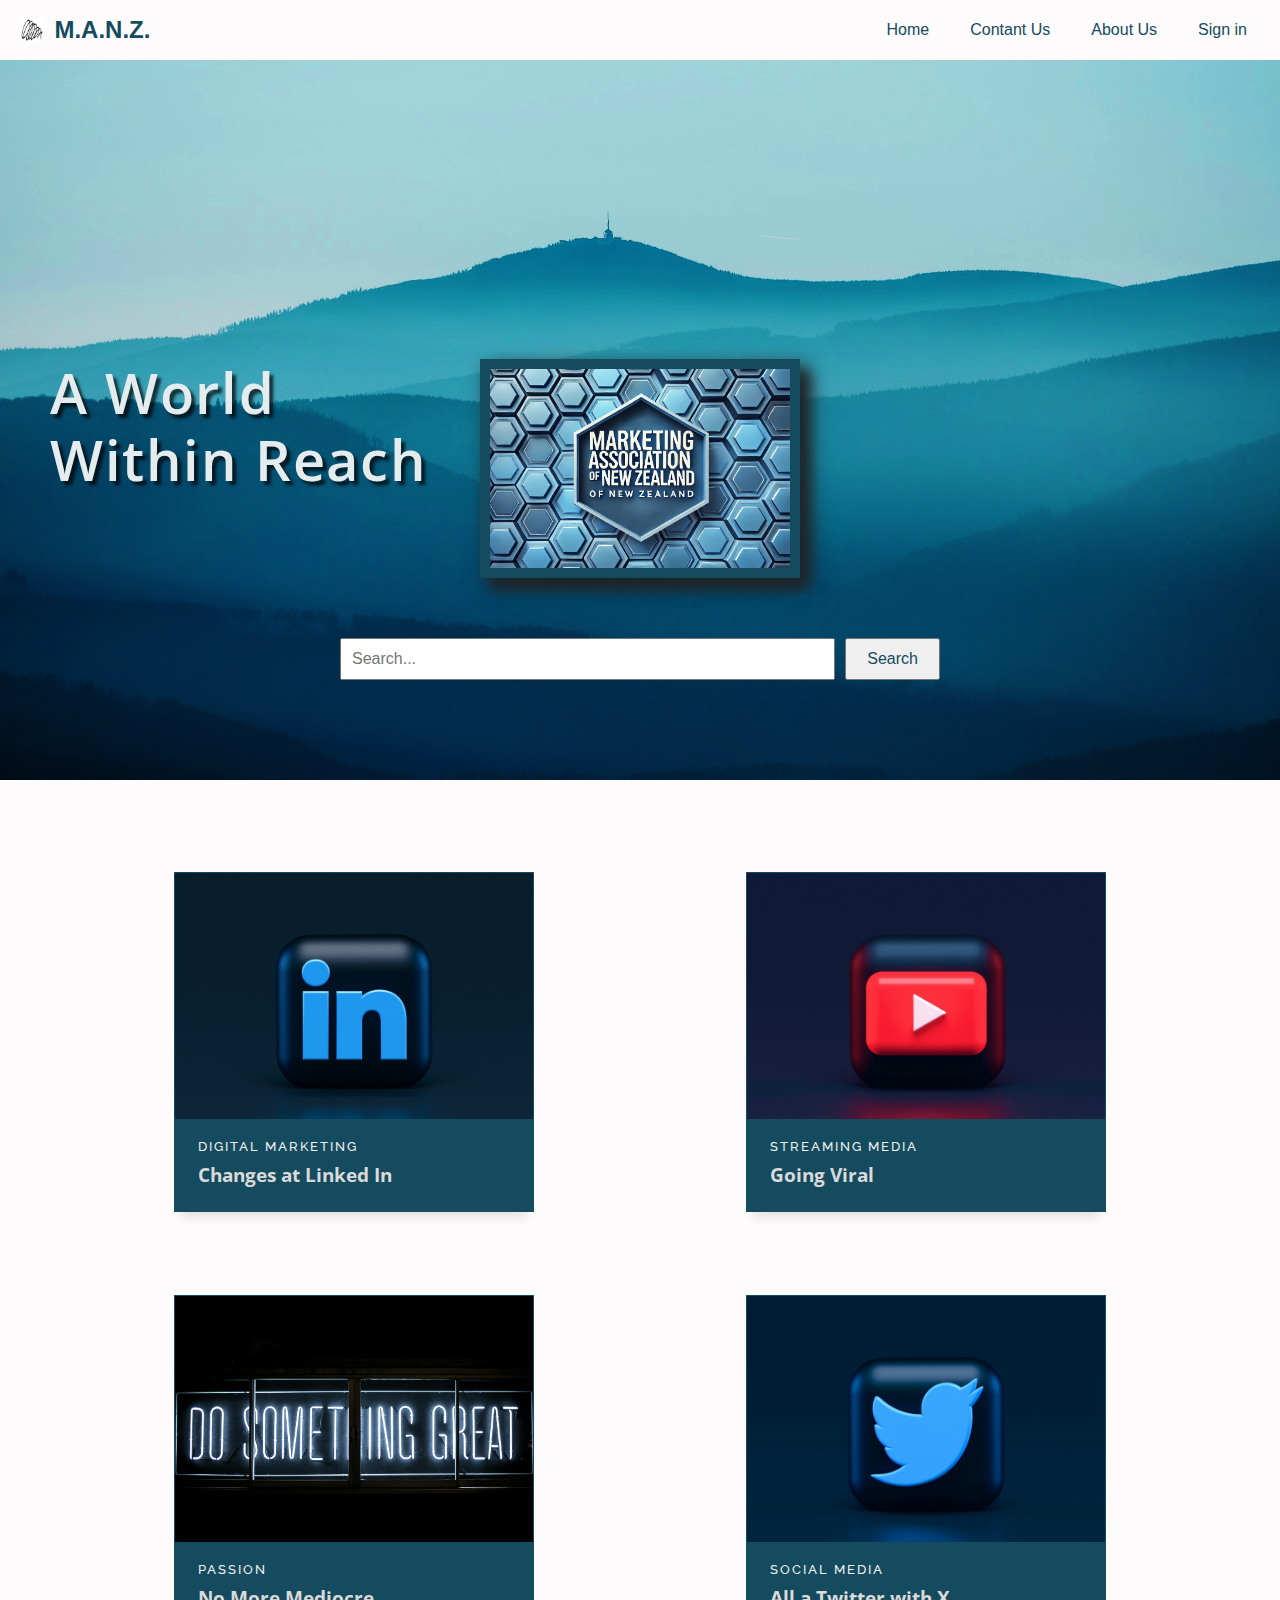
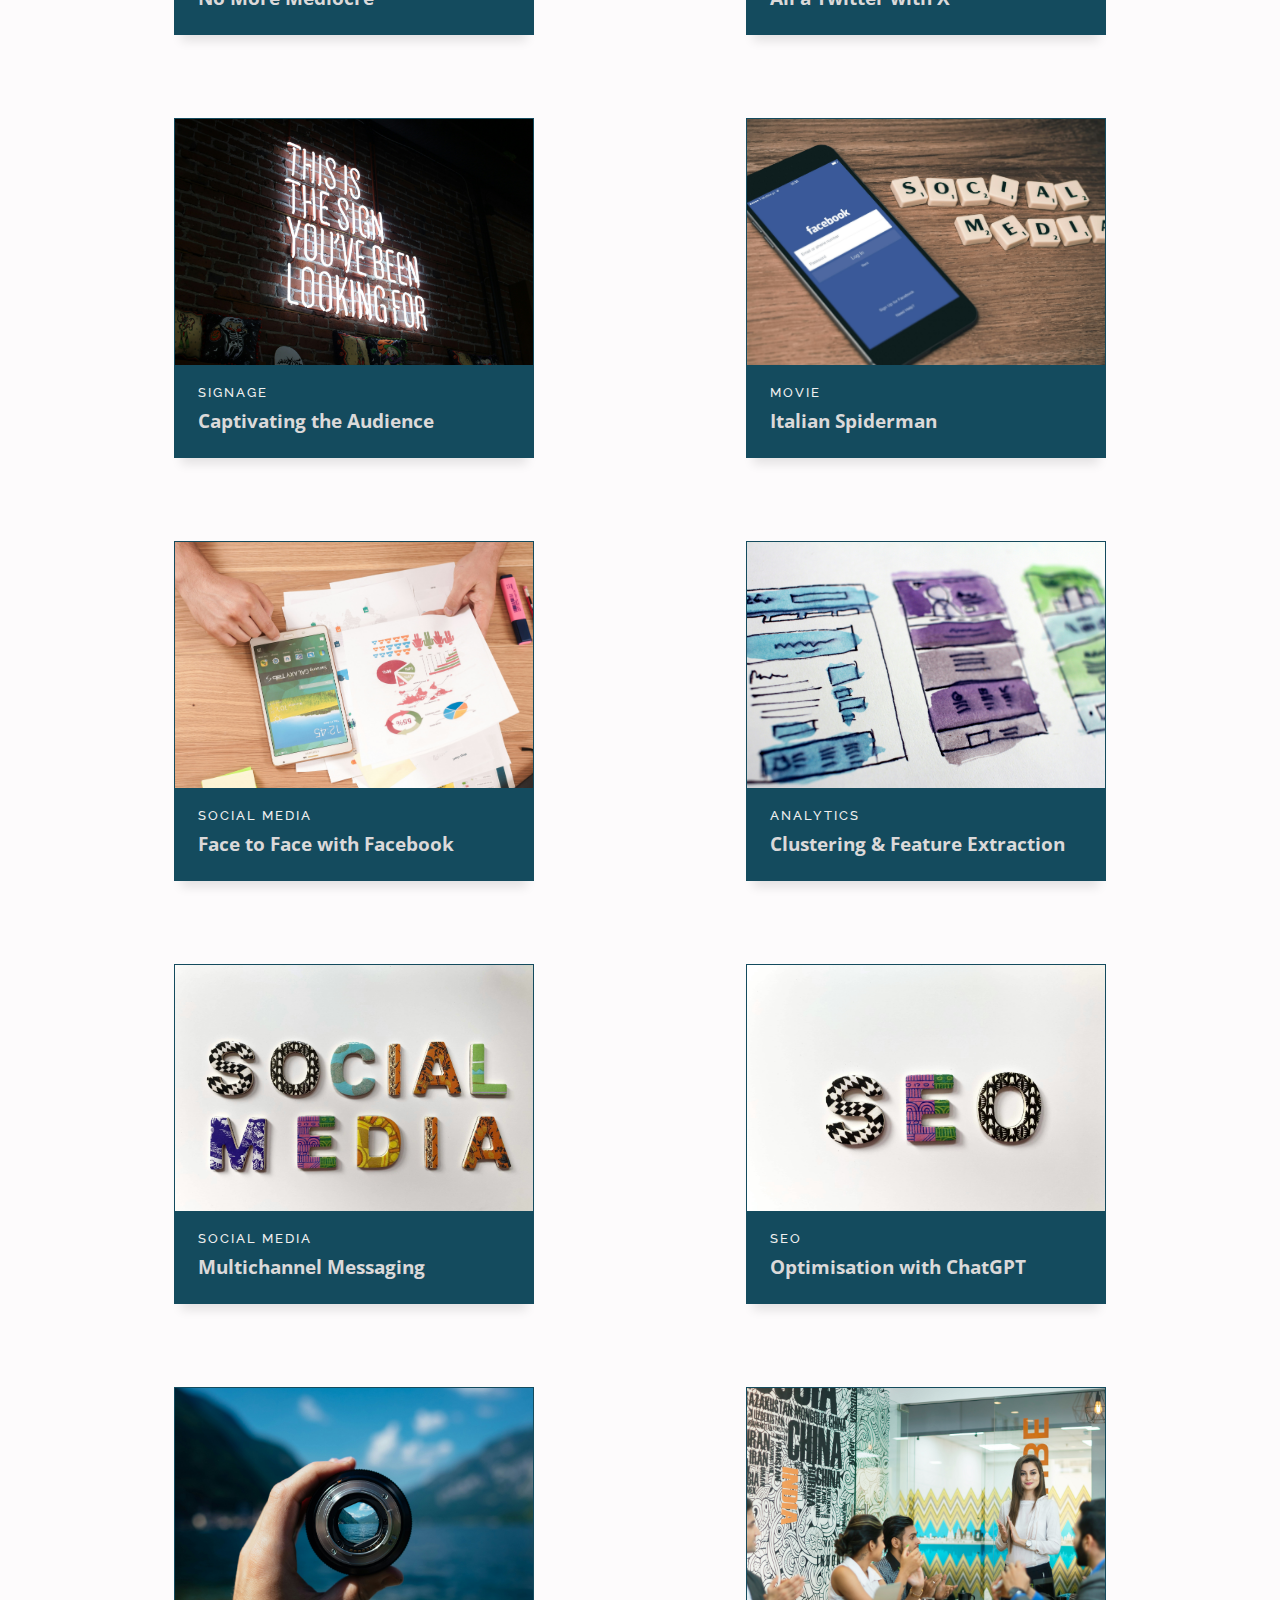
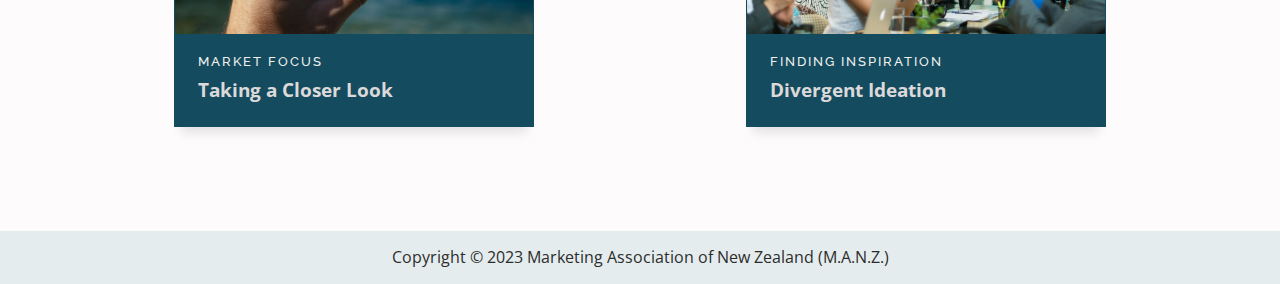
<file: index.html>
<!DOCTYPE html>
<html lang="en">
<head>
    <meta charset="UTF-8">
    <meta name="viewport" content="width=device-width, initial-scale=1.0">
    <title>Document</title>
    <link rel="stylesheet" href="style.css">
</head>
<body>
    <div id="root">
        <div class="app">
            <header class="header" id="header">
                <div class="logo-container">
                    <img class="logo-image" src="img/logo.jpg" alt="Logo Image">
                    <h1 class="logo-text">M.A.N.Z.</h1>
                </div>
                <div class="menu-button" onclick="toggleMenu()">☰</div>
                <nav id="nav-menu" class="right" id="nav-menu"">
                        <ul>
                            <li class="nav-item"><a href="#home">Home</a></li>
                            <li class="nav-item"><a href="mailto:your-email@example.com">Contant Us</a></li>
                            <li class="nav-item"><a href="#about-facebook">About Us</a></li>
                            <li class="nav-item"><a href="#sign-in">Sign in</a></li>
                        </ul>
                </nav>
            </header>

            <main class="main" id="main">

                <section class="hero" id="hero">

                    <div class="hero-content">
                        <!-- Unsplash image - https://unsplash.com/s/photos/social-media-marketing -->
                        <h1 class="hero-text">A World
                            <br/>Within Reach</h1>
                        <img src="img/manz.png" alt="Hero Image"  class="hero-image">
                        <div class="hero-placeholder"></div>
                        
                    </div>

                    <div class="search-bar-container">
                        <input type="text" class="search-bar" placeholder="Search...">
                        <button class="search-button">Search</button>
                    </div>
                </section>

                <div class="gallery" id="gallery">

                    <div class="gallery-card">
                        <div><p>2007</p></div>
                        <div><img src="img/news/news-01.jpg" alt="Italian Spiderman"></div>
                        <div><span>Digital Marketing</span><h3>Changes at Linked In</h3></div>
                    </div>

                    <div class="gallery-card">
                        <div><p>2007</p></div>
                        <div><img src="img/news/news-02.jpg" alt="Italian Spiderman"></div>
                        <div><span>Streaming Media</span><h3>Going Viral</h3></div>
                    </div>

                    <div class="gallery-card">
                        <div><p>2007</p></div>
                        <div><img src="img/news/news-03.jpg" alt="Italian Spiderman"></div>
                        <div><span>PASSION</span><h3>No More Mediocre</h3></div>
                    </div>

                    <div class="gallery-card">
                        <div><p>2007</p></div>
                        <div><img src="img/news/news-04.jpg" alt="Italian Spiderman"></div>
                        <div><span>Social Media</span><h3>All a Twitter with X</h3></div>
                    </div>

                    <div class="gallery-card">
                        <div><p>2007</p></div>
                        <div><img src="img/news/news-05.jpg" alt="Italian Spiderman"></div>
                        <div><span>SIGNAGE</span><h3>Captivating the Audience</h3></div>
                    </div>

                    <div class="gallery-card">
                        <div><p>2007</p></div>
                        <div><img src="img/news/news-06.jpg" alt="Italian Spiderman"></div>
                        <div><span>movie</span><h3>Italian Spiderman</h3></div>
                    </div>

                    <div class="gallery-card">
                        <div><p>2007</p></div>
                        <div><img src="img/news/news-07.jpg"></div>
                        <div><span>Social Media</span><h3>Face to Face with Facebook</h3></div>
                    </div>


                    <div class="gallery-card">
                        <div><p>2007</p></div>
                        <div><img src="img/news/news-08.jpg" alt="Italian Spiderman"></div>
                        <div><span>ANALYTICS</span><h3>Clustering & Feature Extraction</h3></div>
                    </div>

                    <div class="gallery-card">
                        <div><p>2007</p></div>
                        <div><img src="img/news/news-09.jpg" alt="Italian Spiderman"></div>
                        <div><span>SOCIAL MEDIA</span><h3>Multichannel Messaging</h3></div>
                    </div>

                    <div class="gallery-card">
                        <div><p>2007</p></div>
                        <div><img src="img/news/news-10.jpg" alt="Italian Spiderman"></div>
                        <div><span>SEO</span><h3>Optimisation with ChatGPT</h3></div>
                    </div>

                    <div class="gallery-card">
                        <div><p>2007</p></div>
                        <div><img src="img/news/news-11.jpg"></div>
                        <div><span>Market Focus</span><h3>Taking a Closer Look</h3></div>
                    </div>

                    <div class="gallery-card">
                        <div><p>2007</p></div>
                        <div><img src="img/news/news-12.jpg"></div>
                        <div><span>FINDING INSPIRATION</span><h3>Divergent Ideation</h3></div>
                    </div>
                </div>

            </main>

            <footer class="footer" id="footer">
                Copyright © 2023 Marketing Association of New Zealand (M.A.N.Z.)
            </footer>
        
        </div>
    
    </div>
    <script>
        function toggleMenu() {
            const navMenu = document.getElementById('nav-menu');
            navMenu.classList.toggle('menu-active');
        }
    </script>
</body>
</html>
</file>
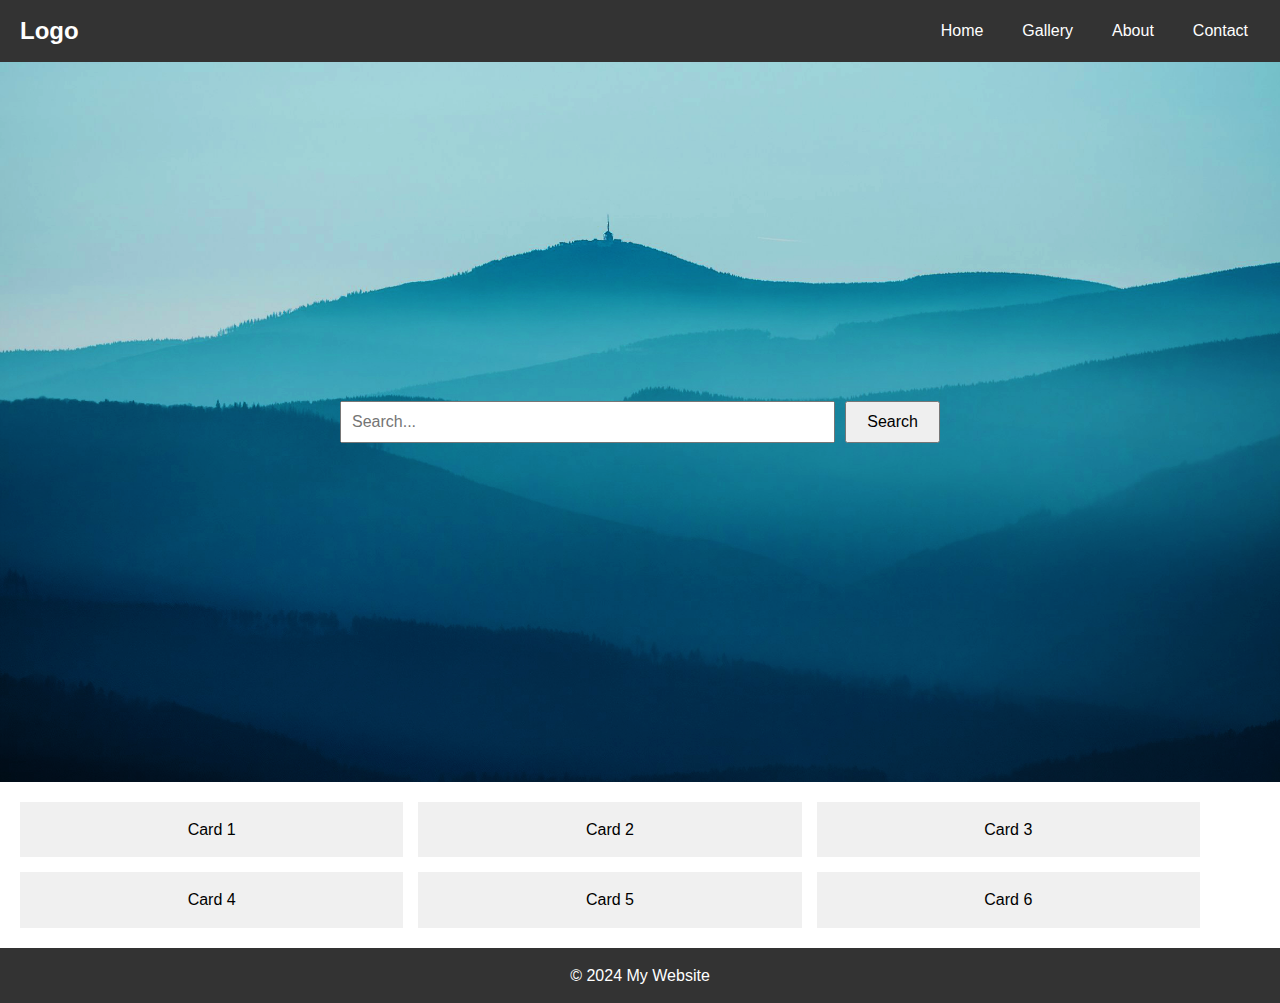
<file: test-01.html>
<!DOCTYPE html>
<html lang="en">
<head>
    <meta charset="UTF-8">
    <meta http-equiv="X-UA-Compatible" content="IE=edge">
    <meta name="viewport" content="width=device-width, initial-scale=1.0">
    <title>Responsive Layout</title>
    <style>
        * {
            box-sizing: border-box;
            margin: 0;
            padding: 0;
        }
        body {
            font-family: Arial, sans-serif;
            line-height: 1.6;
        }
        header {
            display: flex;
            justify-content: space-between;
            align-items: center;
            padding: 10px 20px;
            background-color: #333;
            color: white;
        }
        .logo {
            font-size: 24px;
            font-weight: bold;
        }
        nav {
            display: flex;
            gap: 15px;
        }
        .nav-item {
            text-decoration: none;
            color: white;
            padding: 8px 12px;
        }
        .menu-button {
            display: none;
            font-size: 24px;
            cursor: pointer;
        }
        .hero {
            position: relative;
            background: url('img/krzysztof-kowalik-2pnozU26QBo-unsplash.png') no-repeat center center/cover;
            width: 100%;
            aspect-ratio: 16/9;
            display: flex;
            justify-content: center;
            align-items: center;
        }
        .search-bar-container {
            display: flex;
            flex-wrap: wrap;
            gap: 10px;
            max-width: 600px;
            width: 90%;
        }
        .search-bar {
            flex: 1;
            padding: 10px;
            font-size: 16px;
        }
        .search-button {
            padding: 10px 20px;
            font-size: 16px;
            cursor: pointer;
        }
        .gallery {
            display: flex;
            flex-wrap: wrap;
            gap: 15px;
            padding: 20px;
        }
        .gallery-card {
            background-color: #f0f0f0;
            padding: 15px;
            flex: 1 1 calc(33.333% - 30px);
            max-width: calc(33.333% - 30px);
            text-align: center;
        }
        footer {
            text-align: center;
            padding: 15px;
            background-color: #333;
            color: white;
        }
        /* Responsive Styles */
        @media (max-width: 768px) {
            nav {
                display: none;
                flex-direction: column;
                background-color: #444;
                padding: 10px;
                position: absolute;
                right: 20px;
                top: 60px;
                border-radius: 5px;
            }
            .menu-button {
                display: block;
            }
            .menu-active {
                display: flex;
            }
            .gallery-card {
                flex: 1 1 calc(50% - 30px);
                max-width: calc(50% - 30px);
            }
        }
        @media (max-width: 480px) {
            .search-bar-container {
                flex-direction: column;
                align-items: center;
            }
            .gallery-card {
                flex: 1 1 100%;
                max-width: 100%;
            }
        }
    </style>
</head>
<body>
    <header>
        <div class="logo">Logo</div>
        <div class="menu-button" onclick="toggleMenu()">☰</div>
        <nav id="nav-menu">
            <a href="#" class="nav-item">Home</a>
            <a href="#" class="nav-item">Gallery</a>
            <a href="#" class="nav-item">About</a>
            <a href="#" class="nav-item">Contact</a>
        </nav>
    </header>
    <main>
        <section class="hero">
            <div class="search-bar-container">
                <input type="text" class="search-bar" placeholder="Search...">
                <button class="search-button">Search</button>
            </div>
        </section>
        <section class="gallery">
            <div class="gallery-card">Card 1</div>
            <div class="gallery-card">Card 2</div>
            <div class="gallery-card">Card 3</div>
            <div class="gallery-card">Card 4</div>
            <div class="gallery-card">Card 5</div>
            <div class="gallery-card">Card 6</div>
        </section>
    </main>
    <footer>
        &copy; 2024 My Website
    </footer>
    <script>
        function toggleMenu() {
            const navMenu = document.getElementById('nav-menu');
            navMenu.classList.toggle('menu-active');
        }
    </script>
</body>
</html>
</file>
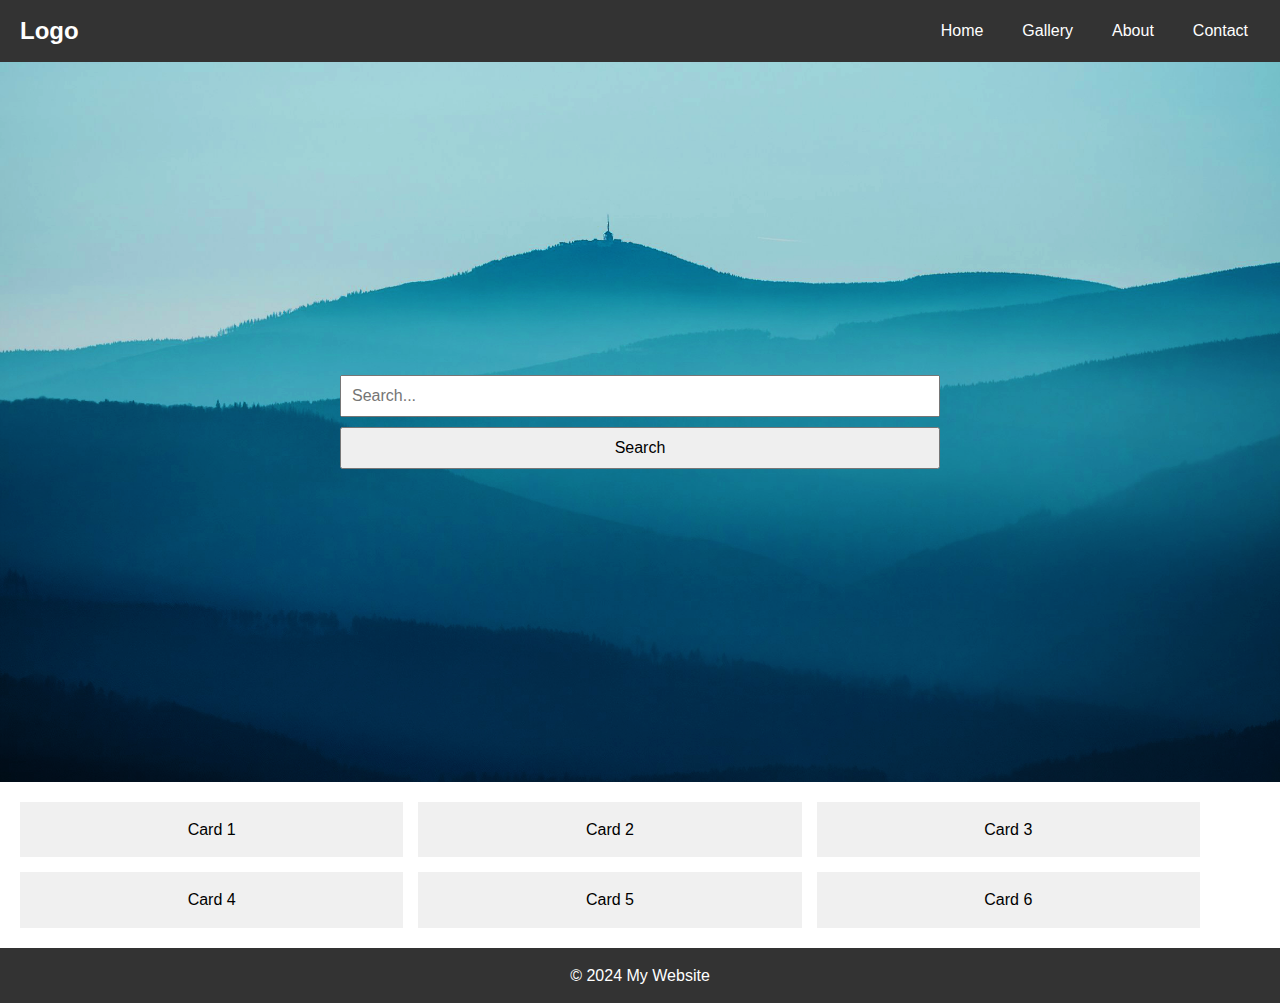
<file: test-02.html>
<!DOCTYPE html>
<html lang="en">
<head>
    <meta charset="UTF-8">
    <meta http-equiv="X-UA-Compatible" content="IE=edge">
    <meta name="viewport" content="width=device-width, initial-scale=1.0">
    <title>Responsive Layout</title>
    <style>
        * {
            box-sizing: border-box;
            margin: 0;
            padding: 0;
        }
        body {
            font-family: Arial, sans-serif;
            line-height: 1.6;
        }
        header {
            display: flex;
            justify-content: space-between;
            align-items: center;
            padding: 10px 20px;
            background-color: #333;
            color: white;
            position: relative;
        }
        .logo {
            font-size: 24px;
            font-weight: bold;
        }
        nav {
            display: flex;
            gap: 15px;
        }
        .nav-item {
            text-decoration: none;
            color: white;
            padding: 8px 12px;
        }
        .menu-button {
            display: none;
            font-size: 24px;
            cursor: pointer;
        }
        .hero {
            position: relative;
            background: url('img/krzysztof-kowalik-2pnozU26QBo-unsplash.png') no-repeat center center/cover;
            width: 100%;
            aspect-ratio: 16/9;
            display: flex;
            justify-content: center;
            align-items: center;
        }
        .search-bar-container {
            display: flex;
            gap: 10px;
            max-width: 600px;
            width: 90%;
            flex-wrap: wrap;
            justify-content: center;
        }
        .search-bar {
            flex: 1;
            padding: 10px;
            font-size: 16px;
            width: 100%;
        }
        .search-button {
            padding: 10px 20px;
            font-size: 16px;
            cursor: pointer;
            width: 100%;
        }
        .gallery {
            display: flex;
            flex-wrap: wrap;
            gap: 15px;
            padding: 20px;
        }
        .gallery-card {
            background-color: #f0f0f0;
            padding: 15px;
            flex: 1 1 calc(33.333% - 30px);
            max-width: calc(33.333% - 30px);
            text-align: center;
        }
        footer {
            text-align: center;
            padding: 15px;
            background-color: #333;
            color: white;
        }
        /* Responsive Styles */
        @media (max-width: 768px) {
            nav {
                display: none;
                flex-direction: column;
                background-color: #444;
                padding: 10px;
                position: absolute;
                right: 20px;
                top: 60px;
                border-radius: 5px;
                width: 200px;
            }
            .menu-button {
                display: block;
            }
            .menu-active {
                display: flex;
            }
            .gallery-card {
                flex: 1 1 calc(50% - 30px);
                max-width: calc(50% - 30px);
            }
        }
        @media (max-width: 480px) {
            .search-bar-container {
                flex-direction: column;
                align-items: center;
            }
            .search-button {
                width: 100%;
            }
            .gallery-card {
                flex: 1 1 100%;
                max-width: 100%;
            }
        }
    </style>
</head>
<body>
    <header>
        <div class="logo">Logo</div>
        <div class="menu-button" onclick="toggleMenu()">☰</div>
        <nav id="nav-menu">
            <a href="#" class="nav-item">Home</a>
            <a href="#" class="nav-item">Gallery</a>
            <a href="#" class="nav-item">About</a>
            <a href="#" class="nav-item">Contact</a>
        </nav>
    </header>
    <main>
        <section class="hero">
            <div class="search-bar-container">
                <input type="text" class="search-bar" placeholder="Search...">
                <button class="search-button">Search</button>
            </div>
        </section>
        <section class="gallery">
            <div class="gallery-card">Card 1</div>
            <div class="gallery-card">Card 2</div>
            <div class="gallery-card">Card 3</div>
            <div class="gallery-card">Card 4</div>
            <div class="gallery-card">Card 5</div>
            <div class="gallery-card">Card 6</div>
        </section>
    </main>
    <footer>
        &copy; 2024 My Website
    </footer>
    <script>
        function toggleMenu() {
            const navMenu = document.getElementById('nav-menu');
            navMenu.classList.toggle('menu-active');
        }
    </script>
</body>
</html>
</file>
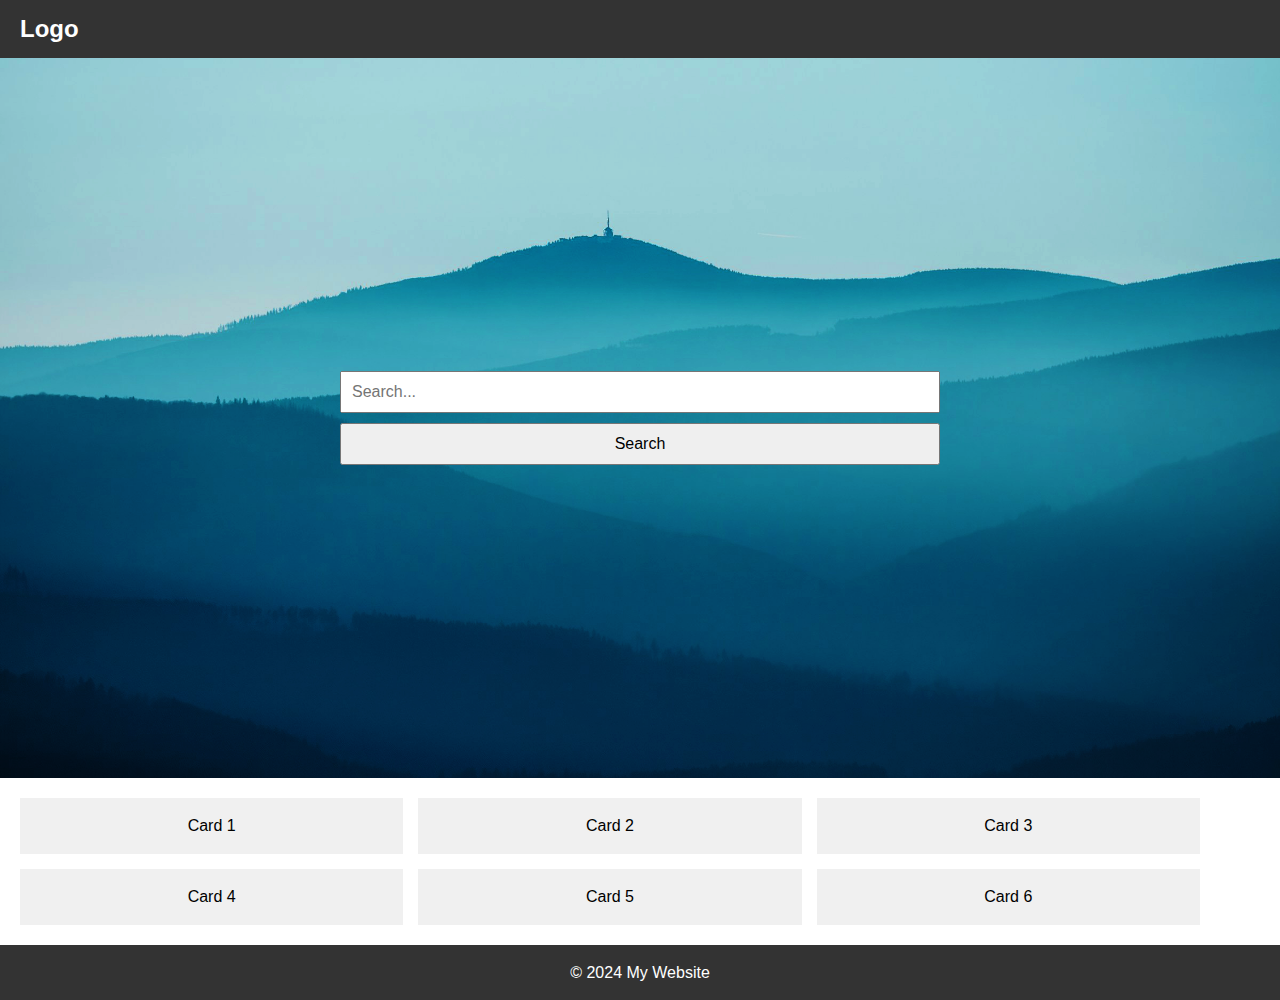
<file: test-03.html>
<!DOCTYPE html>
<html lang="en">
<head>
    <meta charset="UTF-8">
    <meta http-equiv="X-UA-Compatible" content="IE=edge">
    <meta name="viewport" content="width=device-width, initial-scale=1.0">
    <title>Responsive Layout</title>
    <style>
        * {
            box-sizing: border-box;
            margin: 0;
            padding: 0;
        }
        body {
            font-family: Arial, sans-serif;
            line-height: 1.6;
        }
        header {
            display: flex;
            justify-content: space-between;
            align-items: center;
            padding: 10px 20px;
            background-color: #333;
            color: white;
            position: relative;
            z-index: 10; /* Added z-index to bring the header in front */
        }
        .logo {
            font-size: 24px;
            font-weight: bold;
        }
        nav {
            display: none;
            flex-direction: column;
            background-color: #444;
            padding: 10px;
            position: absolute;
            right: 20px;
            top: 60px;
            border-radius: 5px;
            width: 200px;
            z-index: 100; /* Added z-index to bring the nav menu in front */
        }
        .nav-item {
            text-decoration: none;
            color: white;
            padding: 8px 12px;
        }
        .menu-button {
            display: none;
            font-size: 24px;
            cursor: pointer;
        }
        .hero {
            position: relative;
            background: url('img/krzysztof-kowalik-2pnozU26QBo-unsplash.png') no-repeat center center/cover;
            width: 100%;
            aspect-ratio: 16/9;
            display: flex;
            justify-content: center;
            align-items: center;
        }
        .search-bar-container {
            display: flex;
            gap: 10px;
            max-width: 600px;
            width: 90%;
            flex-wrap: wrap;
            justify-content: center;
        }
        .search-bar {
            flex: 1;
            padding: 10px;
            font-size: 16px;
            width: 100%;
        }
        .search-button {
            padding: 10px 20px;
            font-size: 16px;
            cursor: pointer;
            width: 100%;
        }
        .gallery {
            display: flex;
            flex-wrap: wrap;
            gap: 15px;
            padding: 20px;
        }
        .gallery-card {
            background-color: #f0f0f0;
            padding: 15px;
            flex: 1 1 calc(33.333% - 30px);
            max-width: calc(33.333% - 30px);
            text-align: center;
        }
        footer {
            text-align: center;
            padding: 15px;
            background-color: #333;
            color: white;
        }
        /* Responsive Styles */
        @media (max-width: 768px) {
            nav {
                display: none;
                flex-direction: column;
                background-color: #444;
                padding: 10px;
                position: absolute;
                right: 20px;
                top: 60px;
                border-radius: 5px;
                width: 200px;
            }
            .menu-button {
                display: block;
            }
            .menu-active {
                display: flex;
            }
            .gallery-card {
                flex: 1 1 calc(50% - 30px);
                max-width: calc(50% - 30px);
            }
        }
        @media (max-width: 480px) {
            .search-bar-container {
                flex-direction: column;
                align-items: center;
            }
            .search-button {
                width: 100%;
            }
            .gallery-card {
                flex: 1 1 100%;
                max-width: 100%;
            }
        }
    </style>
</head>
<body>
    <header>
        <div class="logo">Logo</div>
        <div class="menu-button" onclick="toggleMenu()">☰</div>
        <nav id="nav-menu">
            <a href="#" class="nav-item">Home</a>
            <a href="#" class="nav-item">Gallery</a>
            <a href="#" class="nav-item">About</a>
            <a href="#" class="nav-item">Contact</a>
        </nav>
    </header>
    <main>
        <section class="hero">
            <div class="search-bar-container">
                <input type="text" class="search-bar" placeholder="Search...">
                <button class="search-button">Search</button>
            </div>
        </section>
        <section class="gallery">
            <div class="gallery-card">Card 1</div>
            <div class="gallery-card">Card 2</div>
            <div class="gallery-card">Card 3</div>
            <div class="gallery-card">Card 4</div>
            <div class="gallery-card">Card 5</div>
            <div class="gallery-card">Card 6</div>
        </section>
    </main>
    <footer>
        &copy; 2024 My Website
    </footer>
    <script>
        function toggleMenu() {
            const navMenu = document.getElementById('nav-menu');
            navMenu.classList.toggle('menu-active');
        }
    </script>
</body>
</html>
</file>
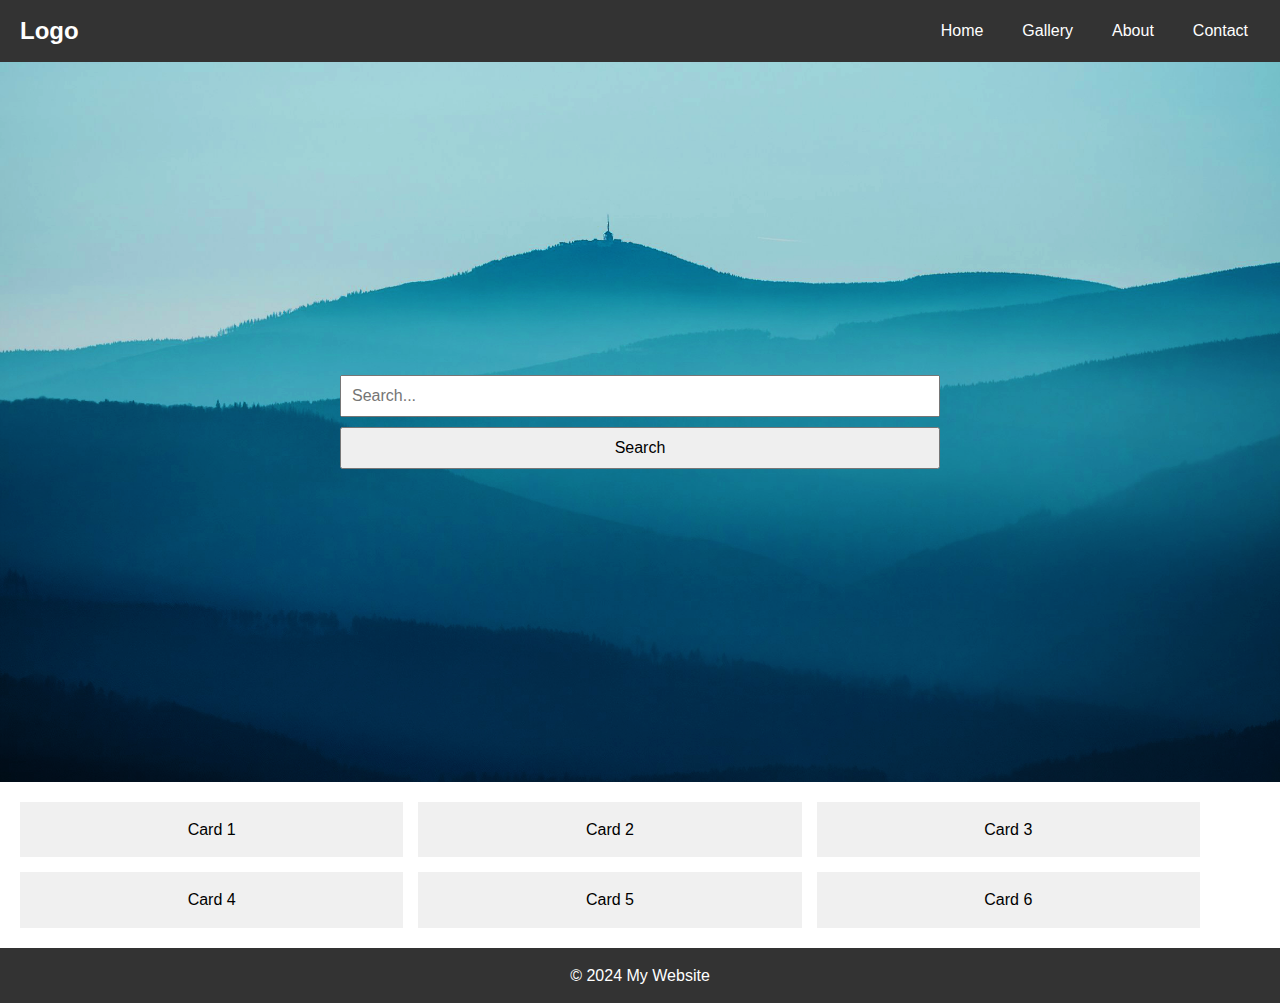
<file: test-04.html>
<!DOCTYPE html>
<html lang="en">
<head>
    <meta charset="UTF-8">
    <meta http-equiv="X-UA-Compatible" content="IE=edge">
    <meta name="viewport" content="width=device-width, initial-scale=1.0">
    <title>Responsive Layout</title>
    <style>
        * {
            box-sizing: border-box;
            margin: 0;
            padding: 0;
        }
        body {
            font-family: Arial, sans-serif;
            line-height: 1.6;
        }
        header {
            display: flex;
            justify-content: space-between;
            align-items: center;
            padding: 10px 20px;
            background-color: #333;
            color: white;
            position: relative;
            z-index: 10; /* Added z-index to bring the header in front */
        }
        .logo {
            font-size: 24px;
            font-weight: bold;
        }
        nav {
            display: flex;
            gap: 15px;
        }
        .nav-item {
            text-decoration: none;
            color: white;
            padding: 8px 12px;
        }
        .menu-button {
            display: none;
            font-size: 24px;
            cursor: pointer;
        }
        .hero {
            position: relative;
            background: url('img/krzysztof-kowalik-2pnozU26QBo-unsplash.png') no-repeat center center/cover;
            width: 100%;
            aspect-ratio: 16/9;
            display: flex;
            justify-content: center;
            align-items: center;
        }
        .search-bar-container {
            display: flex;
            gap: 10px;
            max-width: 600px;
            width: 90%;
            flex-wrap: wrap;
            justify-content: center;
            flex-direction: row; /* Default is row for wide screens */
        }
        .search-bar {
            flex: 1;
            padding: 10px;
            font-size: 16px;
            width: 100%;
        }
        .search-button {
            padding: 10px 20px;
            font-size: 16px;
            cursor: pointer;
            width: 100%;
        }
        .gallery {
            display: flex;
            flex-wrap: wrap;
            gap: 15px;
            padding: 20px;
        }
        .gallery-card {
            background-color: #f0f0f0;
            padding: 15px;
            flex: 1 1 calc(33.333% - 30px);
            max-width: calc(33.333% - 30px);
            text-align: center;
        }
        footer {
            text-align: center;
            padding: 15px;
            background-color: #333;
            color: white;
        }
        /* Responsive Styles */
        @media (max-width: 768px) {
            nav {
                display: none;
                flex-direction: column;
                background-color: #444;
                padding: 10px;
                position: absolute;
                right: 20px;
                top: 60px;
                border-radius: 5px;
                width: 200px;
            }
            .menu-button {
                display: block;
            }
            .menu-active {
                display: flex;
            }
            .gallery-card {
                flex: 1 1 calc(50% - 30px);
                max-width: calc(50% - 30px);
            }
        }
        @media (max-width: 480px) {
            .search-bar-container {
                flex-direction: column; /* Change to column for narrow screens */
                align-items: center;
            }
            .search-button {
                width: 100%; /* Ensure the search button takes the full width */
            }
            .gallery-card {
                flex: 1 1 100%;
                max-width: 100%;
            }
        }
    </style>
</head>
<body>
    <header>
        <div class="logo">Logo</div>
        <div class="menu-button" onclick="toggleMenu()">☰</div>
        <nav id="nav-menu">
            <a href="#" class="nav-item">Home</a>
            <a href="#" class="nav-item">Gallery</a>
            <a href="#" class="nav-item">About</a>
            <a href="#" class="nav-item">Contact</a>
        </nav>
    </header>
    <main>
        <section class="hero">
            <div class="search-bar-container">
                <input type="text" class="search-bar" placeholder="Search...">
                <button class="search-button">Search</button>
            </div>
        </section>
        <section class="gallery">
            <div class="gallery-card">Card 1</div>
            <div class="gallery-card">Card 2</div>
            <div class="gallery-card">Card 3</div>
            <div class="gallery-card">Card 4</div>
            <div class="gallery-card">Card 5</div>
            <div class="gallery-card">Card 6</div>
        </section>
    </main>
    <footer>
        &copy; 2024 My Website
    </footer>
    <script>
        function toggleMenu() {
            const navMenu = document.getElementById('nav-menu');
            navMenu.classList.toggle('menu-active');
        }
    </script>
</body>
</html>
</file>
<file: style.css>
@import url("https://fonts.googleapis.com/css?family=Roboto+Slab:100,300,400,700");
@import url("https://fonts.googleapis.com/css?family=Raleway:300,300i,400,400i,500,500i,600,600i,700,700i,800,800i,900,900i");
@import url("https://fonts.googleapis.com/css?family=Oswald:200,200i,300,300i,400,400i,500,500i,600,600i,700,700i");
@import url("https://fonts.googleapis.com/css?family=Host+Grotesk:300,300i,400,400i,500,500i,600,600i,700,700i,800,800i");
@import url("https://fonts.googleapis.com/css?family=Open+Sans:300,300i,400,400i,500,500i,600,600i,700,700i,800,800i");

/* Apply a universal box-sizing rule to include padding and border in the element's total width and height.
   Also, remove default margin and padding from all elements. */
* {
    box-sizing: border-box;
    margin: 0;
    padding: 0;
}

:root {
    --font-roboto: "Roboto Slab", serif;
    --font-raleway: "Raleway", sans-serif;
    --font-oswald: "Oswald", sans-serif;
    --font-host-grotesk: "Host Grotesk", sans-serif;
    --font-open-sans: "Open Sans", sans-serif;
    --color-background: #fdfbfc; /* Warm white */
    --color-primary: #fffff;
    --color-font: #2c2c2c;
    --color-border: #1f2123;
    --color-button: #4b5e71;
    --color-button-font: #dbd9d9;

    --color-gallery-card: #144b5e;
    --color-hero-text: #e5ecee;
  }

/* Style the body with a default font and line-height to improve readability. */
body {
    font-family: Arial, sans-serif;
    line-height: 1.4;
    background-color: var(--color-background);
}

/* Header styling: Create a flexible layout that spaces out the logo and navigation evenly,
   centers them vertically, and adds padding. Set a dark background and white text color. */
header {
    display: flex;
    justify-content: space-between;
    align-items: center;
    padding: 10px 20px;
    background-color: var(--color-background);
    color: var(--color-font);
}

/* Style for the logo text: Make it larger and bold. */
.logo-text {
    font-size: 24px;
    font-weight: bold;
    color: var(--color-gallery-card);
}

/* Updated style for the logo image */
.logo-image {
    width: 10%;      /* Explicitly set the image to half of its original width */
    max-width: 10%;  /* Ensure the image doesn't grow larger than 50% of its container */
    height: auto;    /* Maintain the aspect ratio */
    object-fit: contain;
}

.logo-container {
    display: flex;
    align-items: center; /* Align items vertically in the center */
    gap: 10px; /* Space between the logo image and text */
}

/* Navigation styling: Display nav items in a horizontal row with some space between them. */
nav {
    display: flex;
}

nav > ul {
    display: flex;
    gap: 15px;
    justify-content: flex-end;
    /* margin: 50px 100px;*/
}

nav > ul > li {
    background-color: #d8e4ef;
    text-align: center;
    font-size: 16px;
    list-style: none;
  }
  
nav > ul > li > a {
    /* font-size: 0.70rem; */
    color:rgb(34, 56, 76);
    text-wrap: nowrap;
    color: var(--color-gallery-card); 
    text-decoration: none;
}

/* Style for individual navigation links: Remove underline, set text color to white,
   and add padding for clickable area. */
.nav-item {
    text-decoration: none;
    color: white;
    background-color: var(--color-background);
    padding: 8px 12px;
    border: var(--color-background) solid 1px;
}

.nav-item:hover {
    color: white;
    cursor: pointer;
    border: var(--color-gallery-card) solid 1px;
}

/* Menu button styling: Hide by default, but set a larger font size and pointer cursor. */
.menu-button {
    display: none;
    font-size: 24px;
    cursor: pointer;
}

/* Hero section: Use a background image that covers the entire section,
   with an aspect ratio of 16:9. Center the content both horizontally and vertically. */
.hero {
    position: relative;
    background: url('img/krzysztof-kowalik-2pnozU26QBo-unsplash.png') no-repeat center center/cover;
    width: 100%;
    aspect-ratio: 16/9;
    display: flex;
    flex-direction: column;
    justify-content: flex-end;
    align-items: center;
    padding: 20px;
    padding-bottom: 100px
}

/* Container for image and text in the hero banner */
.hero-content {
    display: flex;
    flex-wrap: wrap;;
    align-items: flex-start; /* Align items to the top of the image */
    justify-content: center;
    width: 100%; /* Take full page width */
    max-width: 1200px; /* Optional: Limit the container's width */
    padding-left: 10px; /* Left padding for the text */
    padding-right: 10px; /* Right padding for the text */
    padding-bottom: 60px;
    gap: 20px; /* Space between the text and the image */
}

/* Style for the hero image */
.hero-image {
    max-width: 320px; /* Set a max width for the image */
    height: auto;
    align-self: center; /* Center the image vertically in the flex container */
    flex-shrink: 0; /* Prevent the image from shrinking */
    border: var(--color-gallery-card) solid 10px;
    box-shadow: #1f2123ba 10px 11px 12px 0px, #222527 8px 8px 20px 0px;
}

/* Style for the hero text */
.hero-text {
    font-family: var(--font-open-sans);
    letter-spacing: 0.1rem;
    font-size: 56px; /* Large text size */
    font-weight: 600;
    color: var(--color-hero-text);
    margin: 0; /* Remove default margin */
    line-height: 1.2; /* Control line spacing */
    max-width: 600px; /* Optional: Limit the text width */
    flex: 1; /* Allow text to grow and take up space */
    text-shadow: 4px 4px 3px rgba(0, 0, 0, 0.7);

}

/* Placeholder element */
.hero-placeholder {
    flex-grow: 1; /* Take up remaining space */
    max-width: 600px; /* Match the max-width of the hero text */
    max-width: 600px; /* Match the width of the text */
    min-height: 1px; /* Ensure the element occupies space */
}

/* Search bar container: Use a flexible layout that wraps elements if needed,
   with a gap between items and a max width of 600px. */
.search-bar-container {
    display: flex;
    flex-wrap: wrap;
    gap: 10px;
    max-width: 600px;
    width: 90%;
}

/* Search bar input styling: Make it flexible to take available space,
   and set padding and font size for usability. */
.search-bar {
    flex: 1;
    padding: 10px;
    font-size: 16px;
}

/* Search button styling: Add padding, font size, and a pointer cursor for interactivity. */
.search-button {
    padding: 10px 20px;
    font-size: 16px;
    cursor: pointer;
    color: var(--color-gallery-card)
}

/* Gallery section: Use a flexible layout that wraps items, with space between them and some padding. */
.gallery {
    width: 100%;
    margin-top: 3rem;
    display: flex;
    flex-wrap: wrap;
    justify-content: space-evenly;
    align-items: center;
    gap: 35px;
    padding: 20px;
    /* padding-left: 40px;
    padding-right: 40px; */
    background-color: var(--color-background);
}

/* Gallery card styling: Light gray background, padding, and flexible layout
   that allows 3 cards per row with a small gap. */


.gallery-card {
    width: 360px;
    height: 340px;
    margin: 1.5rem;
  
    position: relative;
    /* border-radius: 12px; */
    overflow: hidden;
    border: none;
  
    transition: all 0.4s cubic-bezier(0.175, 0.885, 0, 1);
    box-shadow: 0px 13px 10px -7px rgba(0, 0, 0, 0.1);
  }
  
  .gallery-card div:nth-of-type(1) {
    position: absolute;
    padding: 16px;
    width: 100%;
    opacity:0;
    top: 0;
    color: var(--color-gallery-card);
  }
  
  .gallery-card:hover {
    box-shadow: 0px 30px 18px -8px rgba(0, 0, 0, 0.1);
    transform: scale(1.05, 1.05);
  }
  
  .gallery-card div:nth-of-type(2) {
    width: 100%;
    height: 100%;
  }
  
  .gallery-card div:nth-of-type(2) img {
    height: 80%;
    width: 100%;
    border: var(--color-gallery-card) solid 1px;
    object-fit: cover;
    object-position: center;
  }
  
  .gallery-card div:nth-of-type(3) {
    z-index: 2;
    background-color: var(--color-gallery-card);
    padding: 16px 24px 24px 24px;
  
    position: absolute;
    bottom: 0;
    right: 0;
    left: 0;
  }
  
  .gallery-card div:nth-of-type(3) span {
    font-family: "Raleway", sans-serif;
    text-transform: uppercase;
    font-size: 13px;
    letter-spacing: 2px;
    font-weight: 500;
    color: #f0f0f0;
  }
  
  .gallery-card div:nth-of-type(3) h3 {
    margin-top: 5px;
    font-family: var(--font-open-sans), serif;
    color: var(--color-button-font);
  }
  
  .gallery-card:hover div:nth-of-type(2) {
    height: 100%;
    opacity: 0.3;
  }
  
  .gallery-card:hover div:nth-of-type(3) {
    background-color: transparent;
  }
  
  .gallery-card:hover div:nth-of-type(1) {
    opacity: 1;
  }

/* Footer styling: Center the text, add padding, and match the header's dark theme. */
footer {
    text-align: center;
    padding: 15px;
    background-color: var(--color-hero-text);
    color: var(--color-button-font);
    margin-top: 60px;
    color: var(--color-font);
    font-family: var(--font-open-sans);
}

/* Responsive Styles for screens narrower than 768px (e.g., tablets) */
@media (max-width: 768px) {
    /* Hide the nav menu and style it as a vertical dropdown with a dark background,
       appearing when the menu button is clicked. */
    nav {
        display: none;
        flex-direction: column;
        background-color: var(--color-gallery-card);
        padding: 10px;
        position: absolute;
        right: 7px;
        top: 65px;
        /* border-radius: 5px; */
        border:#aca9a9 solid 1px;
        width: 200px;
        z-index: 1;
    }

    nav > ul {
        display: flex;
        flex-direction: column;
        gap: 10px;

    }

    .hero-content {
        flex-direction: column; /* Stack text and image vertically */
        align-items: center; /* Center items horizontally */
        text-align: center; /* Center the text */
    }

    .hero-text {
        margin-bottom: 10px; /* Space between text and image */
        max-width: 100%; /* Allow text to take full width */
    }

    .hero-placeholder {
        display: none; /* Hide the placeholder when stacked */
    }

    /* Show the menu button for mobile navigation. */
    .menu-button {
        display: block;
    }

    /* Class to activate the menu, making it visible as a vertical flex layout. */
    .menu-active {
        display: flex;
    }

    /* Gallery cards adjust to 2 per row for tablets. */
    .gallery-card {
        flex: 1 1 calc(50% - 30px);
        max-width: calc(50% - 30px);
    }
}

/* Responsive Styles for screens narrower than 480px (e.g., mobile phones) */
@media (max-width: 480px) {
    /* Stack search bar elements vertically and center them. */
    .search-bar-container {
        flex-direction: column;
        align-items: center;
    }

    /* Search bar input styling: Make it flexible to take available space,
    and set padding and font size for usability. */
    .search-bar {
        flex: 1;
        padding: 10px;
        font-size: 16px;
        width: 100%;
    }

    /* Gallery cards take full width on mobile devices. */
    .gallery-card {
        flex: 1 1 100%;
        max-width: 100%;
    }

    body {
        min-width: 375px;
    }
}
</file>
